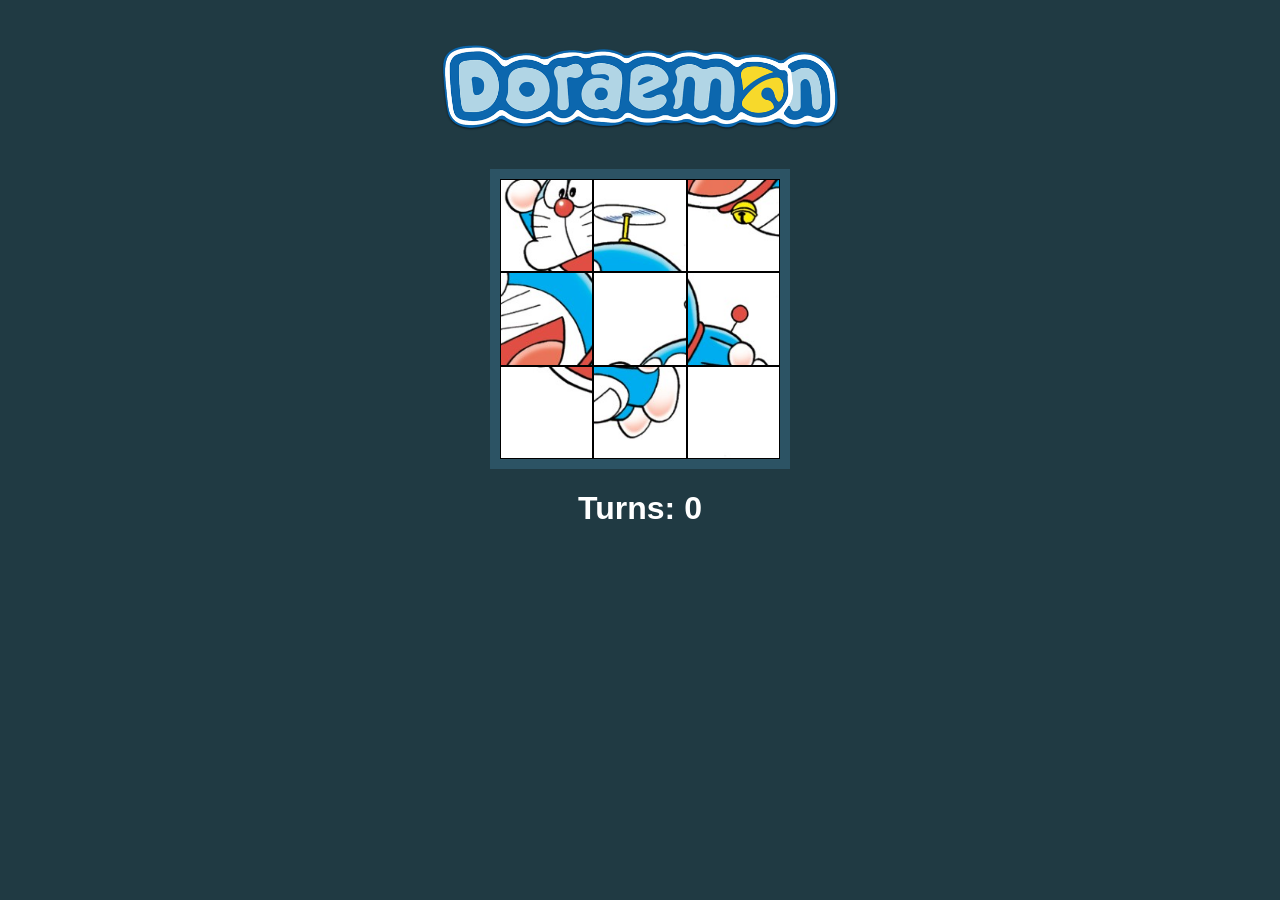
<file: DOREMON_GAME/dore_index.html>
<!DOCTYPE html>
<html lang="en">
<head>
    <meta charset="UTF-8">
    <meta name="viewport" content="width=device-width, initial-scale=1.0">
    <title>Doreamon</title>
    <link rel="stylesheet" href="dore_style.css">
 
</head>

<body>
    <img id="title" src="doraemon_image/logo.png">
    <div id="board"></div>
    <h1>Turns: <span id="turns">0</span></h1>
</body>
    <script src="dore_script.js"></script>
</html>
</file>
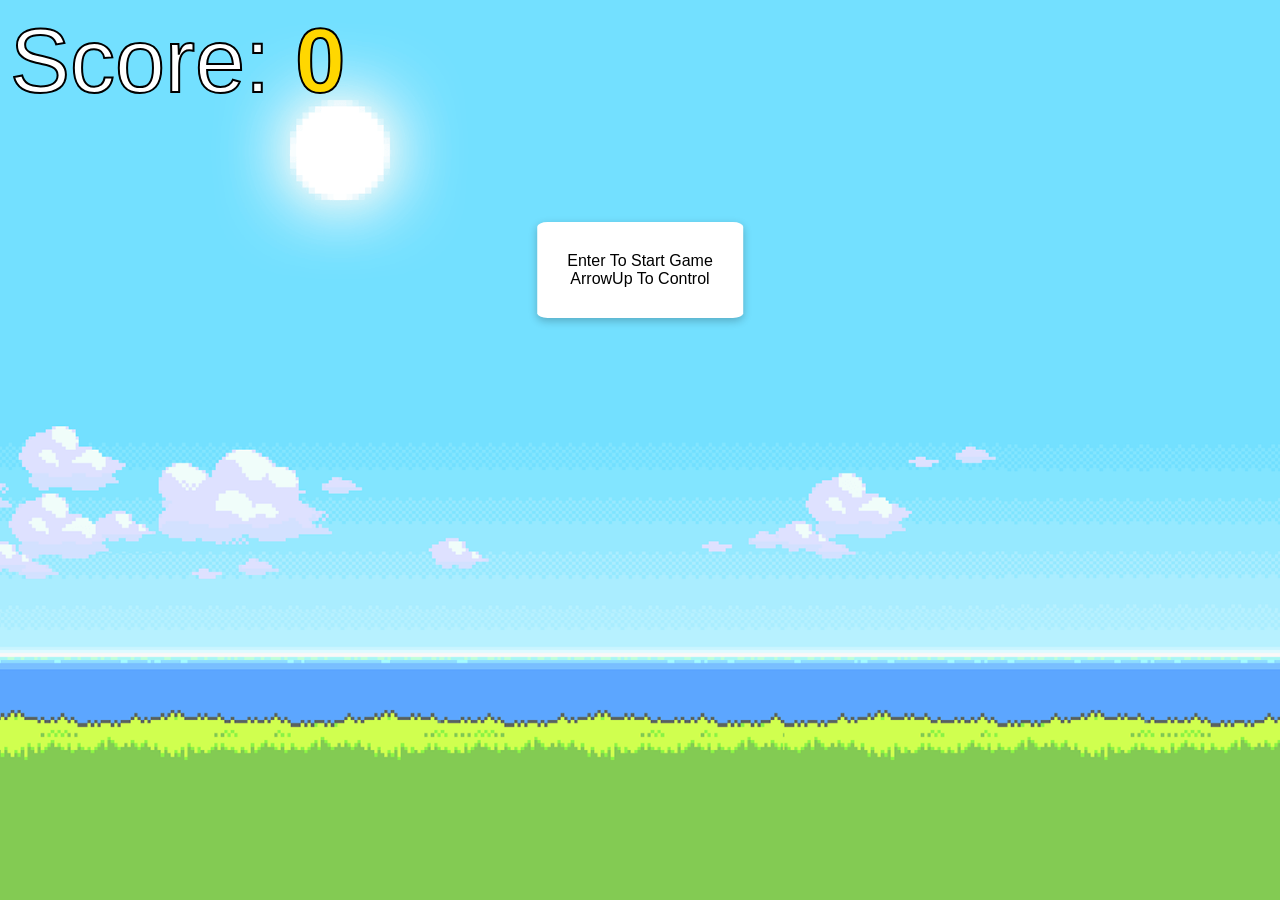
<file: FLAPPY_BIRD/flappy_index.html>
<!DOCTYPE html>
<html lang="en">
<head>
    <meta charset="UTF-8">
    <meta name="viewport" content="width=device-width, initial-scale=1.0">
    <title>Flappy Brid</title>
    <link rel="stylesheet" href="flappy_style.css">
</head>
<body>
    <div class="background"></div>
    <img src="images/Bird.png" alt="invalid-img" class="bird" id="bird-1">
    <div class="message">
        Enter To Start Game <p><span style="color: red;"></span>ArrowUp To Control</p>
    </div>
    <div class="score">
        <span class="score_title">Score: </span>
        <span class="score_val">0</span>
    </div>
</body>
<script src="flappy_script.js"></script>
</html>
</file>
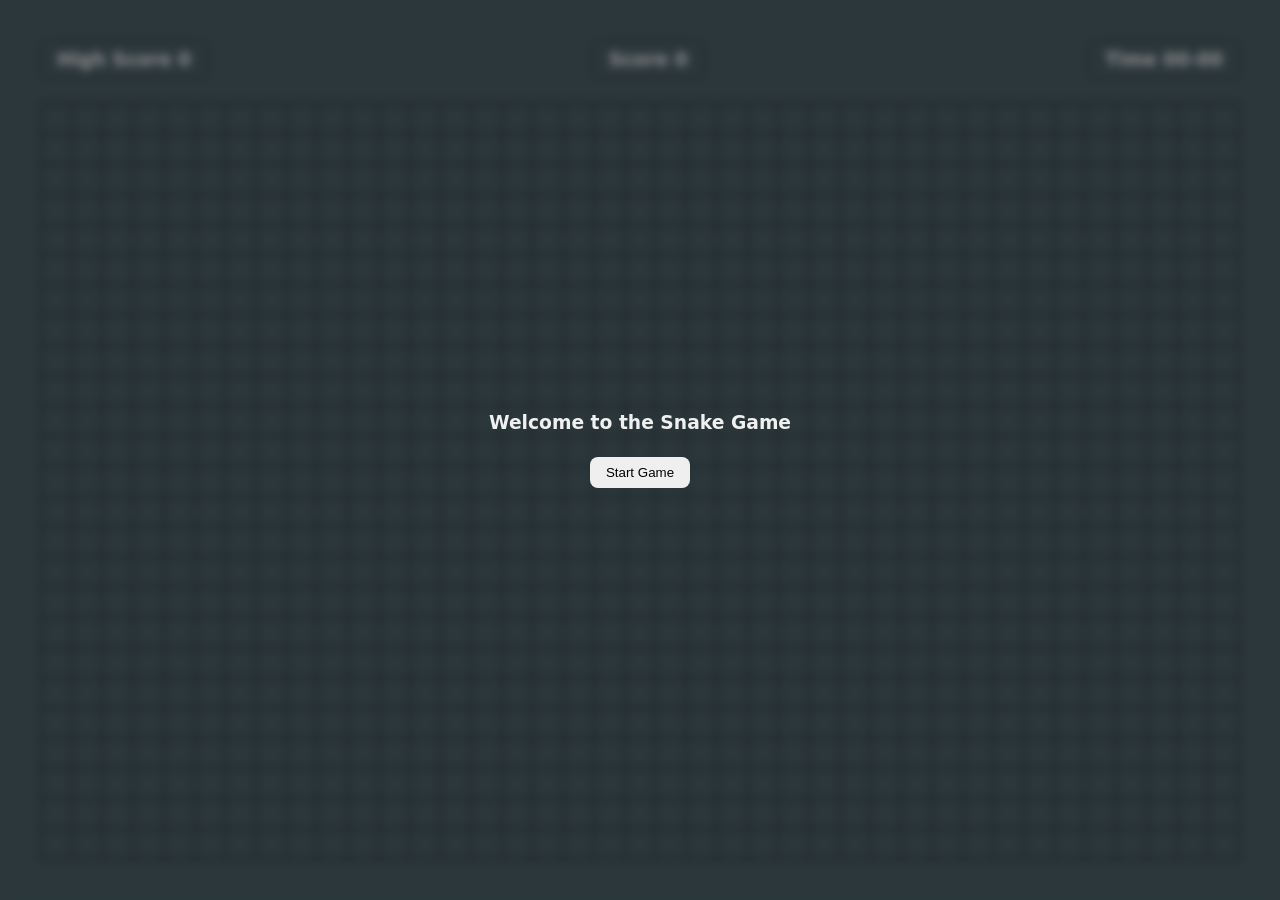
<file: PROJECT_SNAKE/snake_index.html>
<!DOCTYPE html>
<html lang="en">

<head>
    <meta charset="UTF-8">
    <meta name="viewport" content="width=device-width, initial-scale=1.0">
    <title>Snake Game</title>
    <link rel="stylesheet" href="snake_style.css">
</head>

<body>
    <main>
        <section>
            <div class="infos">
                <div class="info">
                    <h3>High Score <span id="high-score">0</span></h3>
                </div>
                <div class="info">
                    <h3>Score <span id="score">0</span></h3>
                </div>
                <div class="info">
                    <h3>Time <span id="time">00-00</span></h3>
                </div>
            </div>

            <div class="board"></div>
        </section>
        <div class="modal">
            <div class="start-game">
                <h3>Welcome to the Snake Game</h3>
                <button class="btn btn-start">Start Game</button>
            </div>
            <div class="game-over">
                <h3>Game Over</h3>
                <button class="btn btn-restart">Restart Game</button>
            </div>
        </div>
        <div class="video-modal" id="videoModal">
            <video id="rewardVideo" width="400" controls>
                <source src="music_ad/cocacola.mp4" type="video/mp4">
            </video>
        </div>
    </main>
    <script src="snake_script.js"></script>
</body>

</html>
</file>
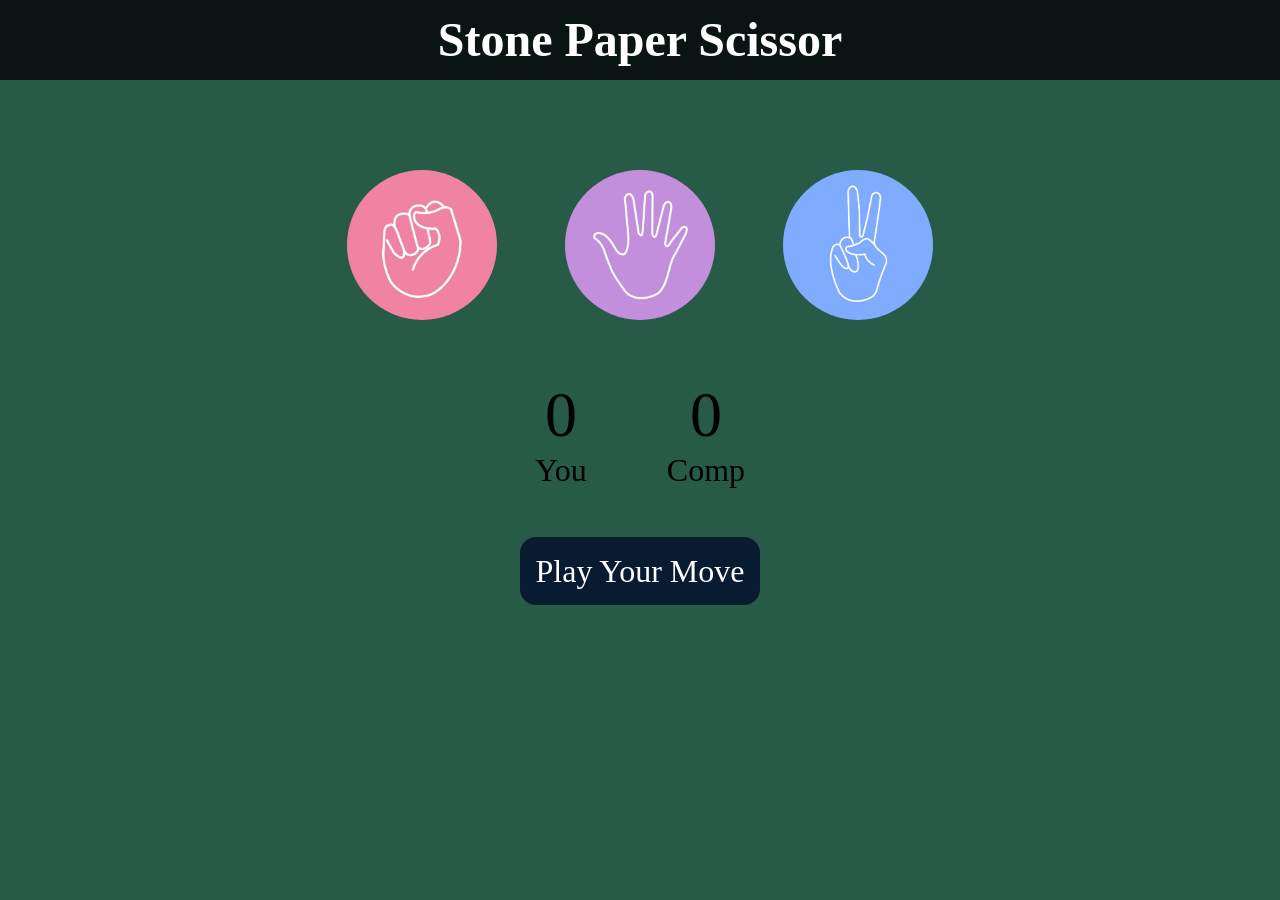
<file: PROJECT_STONE_PAPER_SCISSOR/stone_index.html>
<!DOCTYPE html>
<html lang="en">

<head>
    <meta charset="UTF-8">
    <meta name="viewport" content="width=device-width, initial-scale=1.0">
    <title>Stone Paper Scissor Game</title>
    <link rel="stylesheet" href="stone_style.css">

</head>

<body>
    <h1>Stone Paper Scissor</h1>
    <div class="choices">
        <div class="choice" id="stone">
            <img src="stone.jpg">
        </div>
        <div class="choice" id="paper">
            <img src="paper.jpg">
        </div>
        <div class="choice" id="scissor">
            <img src="scissor.jpg">
        </div>
    </div>

    <div class="scoreBoard">
        <div class="score">
            <p id="userScore">0</p>
            <p>You</p>
        </div>
        <div class="score">
            <p id="compScore">0</p>
            <p>Comp</p>
        </div>
    </div>

    <div class="msgContainer">
        <p id="msg">Play Your Move</p>
    </div>

    <script src="stone_script.js"></script>
</body>

</html>
</file>
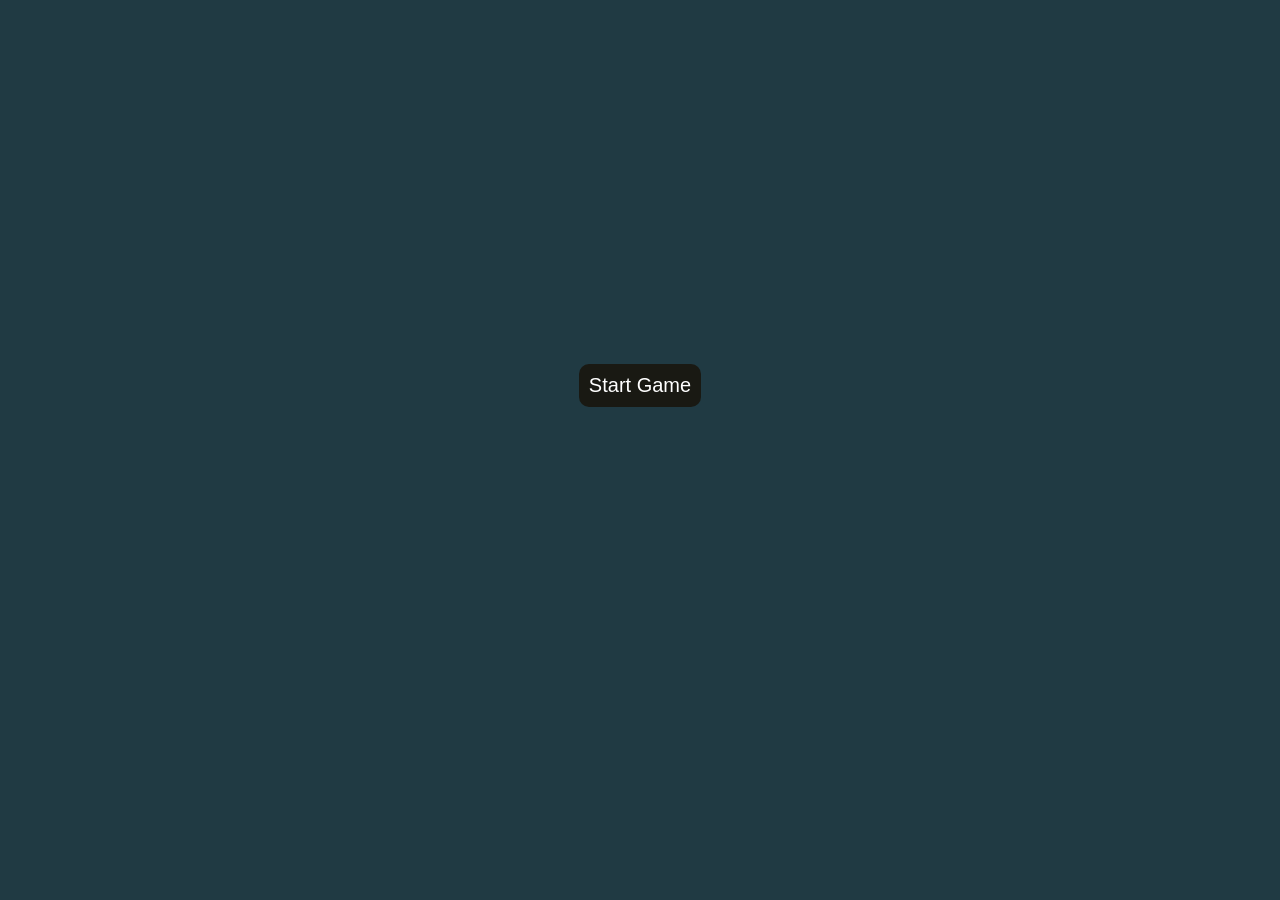
<file: PROJECT_TIC-TAC-TOE/tic_index.html>
<!DOCTYPE html>
<html lang="en">

<head>
    <meta charset="UTF-8">
    <meta name="viewport" content="width=device-width, initial-scale=1.0">
    <title>Tic-Tac-Toe Game</title>
    <link rel="stylesheet" href="tic_style.css">
</head>

<body>
    <div class="msg-container hide">
        <p id="msg">Winner</p>
        <button id="newBtn">New Game</button>
    </div>
    <div class="start-container">
        <button id="startBtn">Start Game</button>
    </div>
    <main class="hide">
        <h1>Tic Tac Toe</h1>
        <div class="container">
            <div class="game">
                <button class="box"></button>
                <button class="box"></button>
                <button class="box"></button>
                <button class="box"></button>
                <button class="box"></button>
                <button class="box"></button>
                <button class="box"></button>
                <button class="box"></button>
                <button class="box"></button>
            </div>
        </div>
        <button id="resetBtn">Reset Game</button>
    </main>
    <script src="tic_script.js"></script>
</body>

</html>
</file>
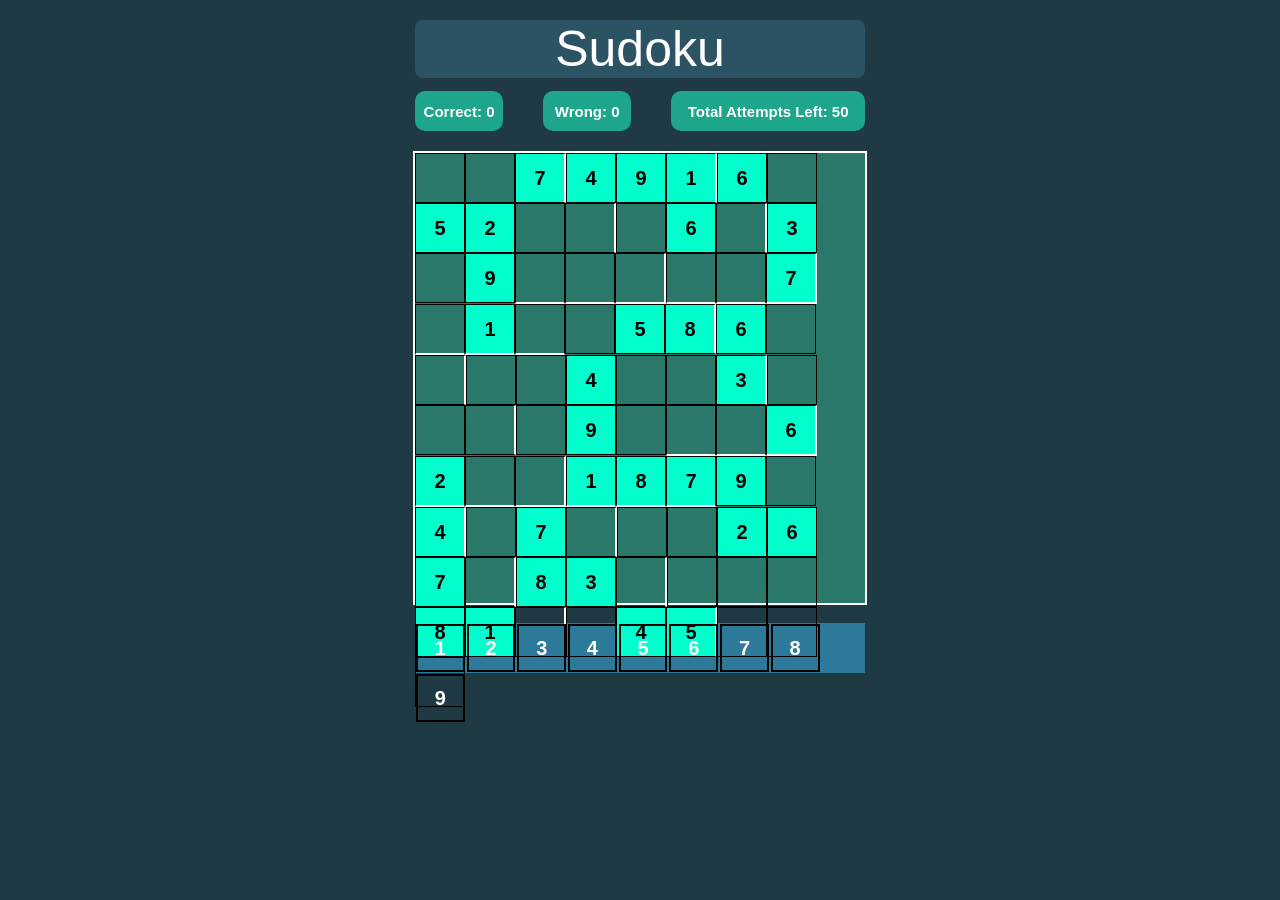
<file: SUDOKU_GAME/sudoku_index.html>
<!DOCTYPE html>
<html lang="en">

<head>
    <meta charset="UTF-8">
    <meta name="viewport" content="width=device-width, initial-scale=1.0">
    <title>Sudoku Game</title>
    <link rel="stylesheet" href="sudoku_style.css">
    
</head>

<body>
    <div id="sudoku">Sudoku</div>

    <div id="WCT">
        <div id="correctAttempt">
            <h2>Correct: <span id="correct">0</span></h2>
        </div>

        <div id="wrongAttempt">
            <h2>Wrong: <span id="wrong">0</span></h2>
        </div>

        <div id="totalAttempt">
            <h2>Total Attempts Left: <span id="total">50</span></h2>
        </div>

    </div>
    <br>
    <div id="board"></div>
    <br>
    <div id="digits"></div>

    <div id="gameOverBox">
        <div id="gameOverContent">
            <h1>Game Over</h1>
            <button id="restartBtn">Restart</button>
        </div>
    </div>
</body>
<script src="sudoku_script.js"></script>
</html>
</file>
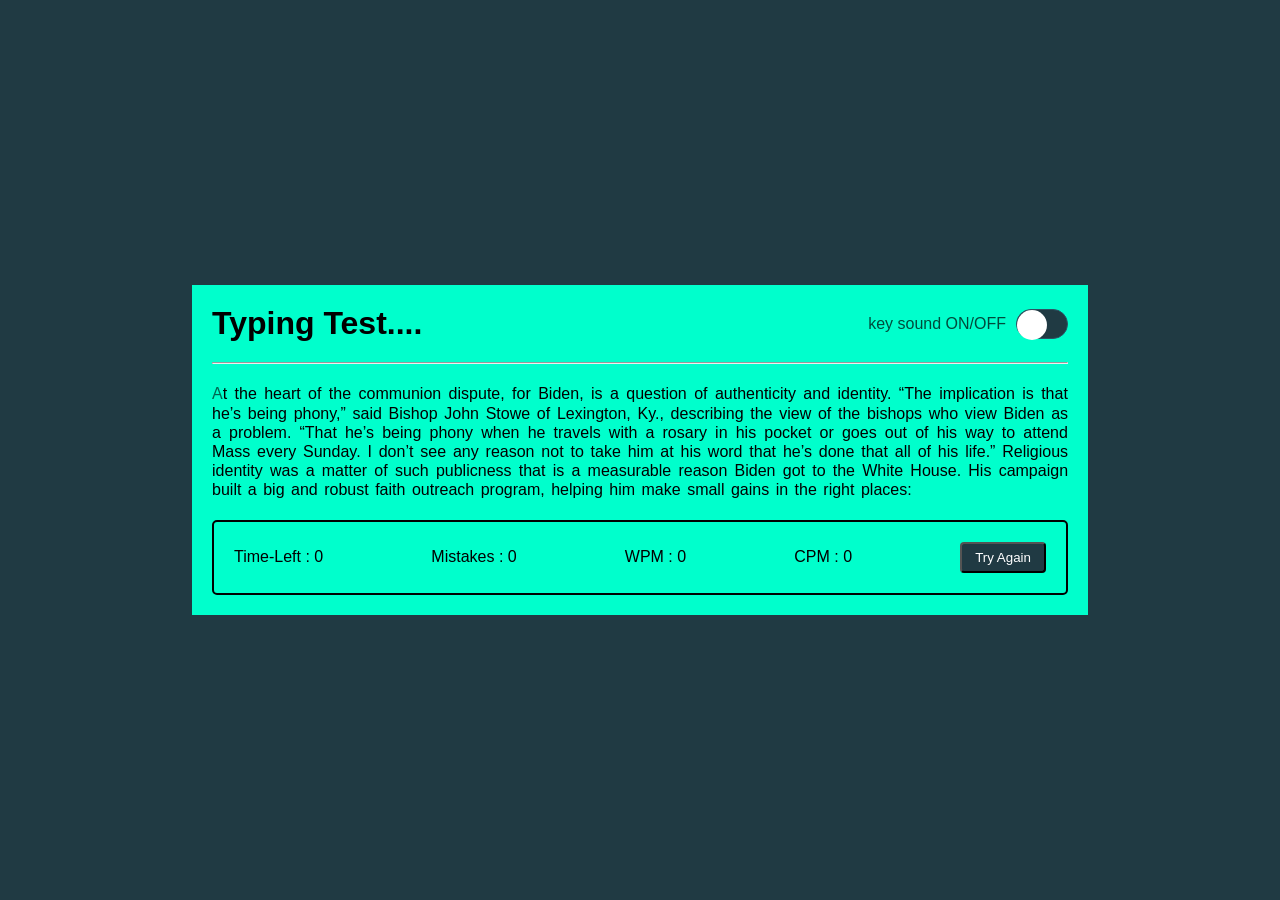
<file: TYPING_TEST/typing_index.html>
<!DOCTYPE html>
<html lang="en">

<head>
    <meta charset="UTF-8">
    <meta name="viewport" content="width=device-width, initial-scale=1.0">
    <title>Typing Test</title>
    <link rel="stylesheet" href="typing_style.css">
</head>

<body>
    <div class="box">
        <div class="topPart">
            <div class="titlePart">
                <h2>Typing Test....</h2>
                <div class="sound">
                    <span>key sound ON/OFF</span>
                    <input type="checkbox" checked>
                </div>
            </div>

            <hr>

            <div class="typeContent">
                <input type="text" id="typeValue">
                <p>

                </p>
            </div>
        </div>
        <div class="bottomPart">
            <p class="tLeft">Time-Left : 0</p>
            <p class="error">Mistakes : 0</p>
            <p class="wpm">WPM : 0</p>
            <p class="cpm">CPM : 0</p>
            <button>Try Again</button>
        </div>
        <div id="timeOverBox" class="timeOverBox">
            <h2>⏰ Time Over!</h2>
        </div>
    </div>
    <div id="AdModal" class="ad-modal">
        <video id="AdVideo" width="400" controls>
            <source src="amul_ad.mp4" type="video/mp4">
        </video>
    </div>
</body>
<script src="para_script.js"></script>
<script src="typing_script.js"></script>
</html>
</file>
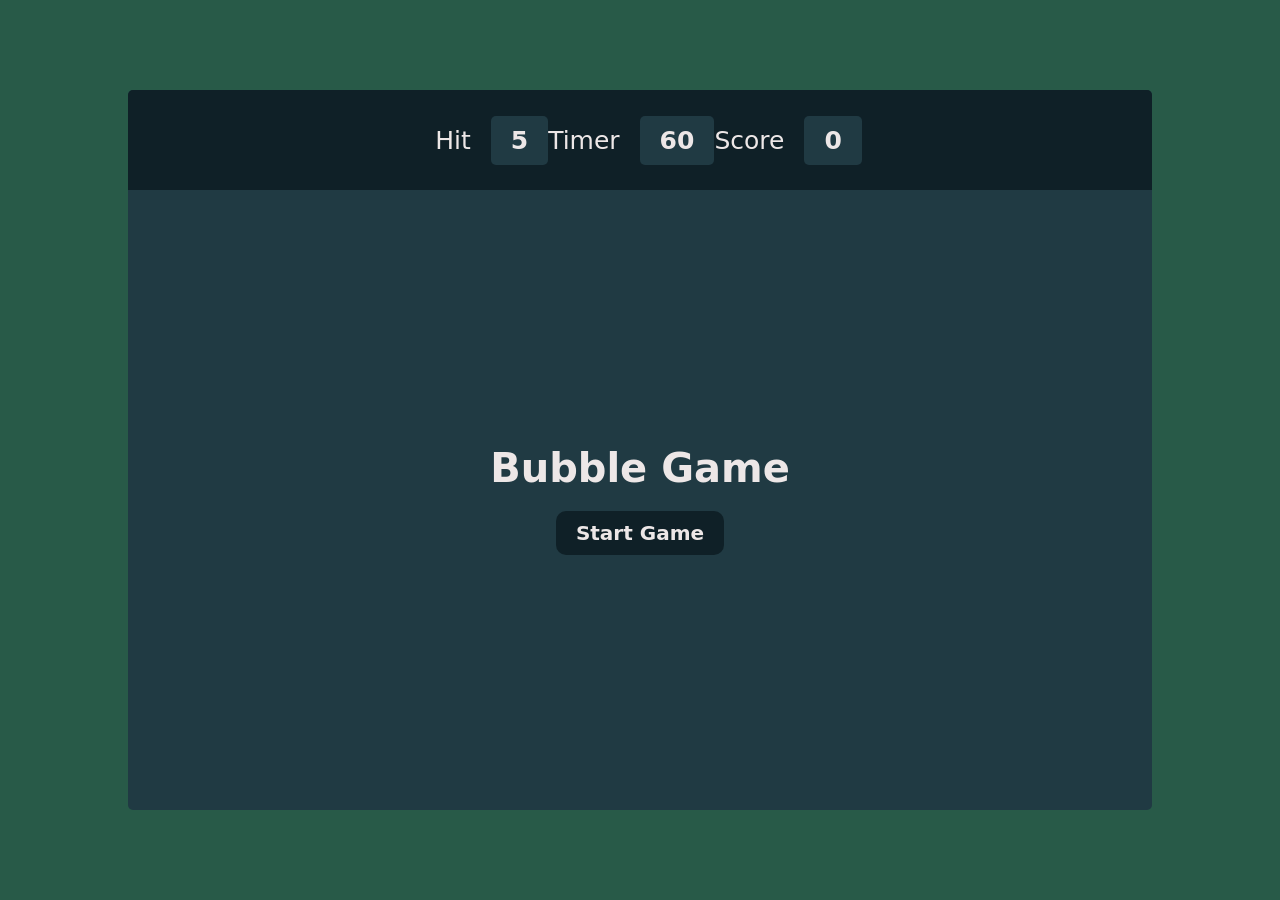
<file: LANDING_PAGE/PROJECT_BUBBLE/bubble_index.html>
<!DOCTYPE html>
<html lang="en">

<head>
    <meta charset="UTF-8">
    <meta name="viewport" content="width=device-width, initial-scale=1.0">
    <title>Bubble Game</title>
    <link rel="stylesheet" href="bubble_style.css">
</head>

<body>
    <div id="main">
        <div id="panel">
            <div id="panelTop">
                <div class="elem">
                    <h2>Hit</h2>
                    <div id="hitValue" class="box">5</div>
                </div>
                <div class="elem">
                    <h2>Timer</h2>
                    <div id="timerValue" class="box">60</div>
                </div>
                <div class="elem">
                    <h2>Score</h2>
                    <div id="scoreValue" class="box">0</div>
                </div>
            </div>
            <div id="panelBottom">
                <div class="game-over">
                    <h2>Bubble Game</h2>
                    <button id="startBtn">Start Game</button>
                </div>
            </div>
            <!-- VIDEO MODAL -->
            <div id="videoModal">
                <video id="AdVideo" width="400" controls>
                    <source src="wheel_ad.mp4" type="video/mp4">
                </video>
            </div>
        </div>
    </div>
    <script src="bubble_script.js"></script>
</body>

</html>
</file>
<file: DOREMON_GAME/dore_style.css>
* {
    box-sizing: border-box;
}

body {
    font-family: Arial, Helvetica, sans-serif;
    text-align: center;
    background-color: #203a43;
    color: #ffffff;
}

#title {
    height: 15%;
    width: 45vh;
}

#board {
    width: 300px;
    height: 300px;
    background-color: #00ffcc;
    border: 10px solid #2c5364;
    margin: 0 auto;
    display: grid;
    grid-template-columns: repeat(3, 1fr);
}

#board img {
    width: 100%;
    height: 100%;
    border: 1px solid black;
}
</file>
<file: FLAPPY_BIRD/flappy_style.css>
* {
    margin: 0;
    padding: 0;
    box-sizing: border-box;
    font-family: Arial, Helvetica, sans-serif;
}

.background {
    height: 100vh;
    width: 100vw;
    background: url("images/background-img.png") no-repeat center center fixed;
    background-size: cover;
}

.bird {
    height: 100px;
    width: 130px;
    position: fixed;
    top: 40vh;
    left: 30vh;
    z-index: 100;
}

.pipe_sprite {
    position: fixed;
    top: 40vh;
    left: 100vh;
    height: 70vh;
    width: 6vw;
    background: radial-gradient(lightgreen 50%, green);
    border: 5px solid black;
}

.message {
    position: absolute;
    z-index: 10;
    color: black;
    top: 30%;
    left: 50%;
    transform: translate(-50%, -50%);
    text-align: center;
}

.messageStyle {
    background: white;
    padding: 30px;
    box-shadow: rgba(0, 0, 0, 0.24) 0px 3px 8px;
    border-radius: 5%;
}

.score {
    position: fixed;
    z-index: 10;
    height: 10vh;
    font-size: 10vh;
    font-weight: 100;
    color: white;
    -webkit-text-stroke-width: 2px;
    -webkit-text-stroke-color: black;
    top: 0;
    left: 0;
    margin: 10px;
}

.score_val {
    color: gold;
    font-weight: bold;
}

@media only screen and (max-width : 100px) {
    .message {
        font-size: 50px;
        top: 50%;
        white-space: nowrap;
    }

    .score {
        font-size: 8vh;
    }

    .bird {
        width: 120px;
        height: 90px;
    }

    .pipe_sprite {
        width: 14vw;
    }
}
</file>
<file: PROJECT_SNAKE/snake_style.css>
* {
    margin: 0;
    padding: 0;
    box-sizing: border-box;
}

html,
body {
    height: 100%;
    width: 100%;
}

:root {
    /* Background Colors */
    --bg-primary-color: #203a43;
    --bg-fill-color: #fdfdfc;
    --bg-food-color: #ff3b3b;

    /* Text Colors */
    --text-primary-color: #f0f0f0;

    /* Spacing Variables */
    --space-xs: 4px;
    --space-sm: 8px;
    --space-md: 16px;
    --space-lg: 24px;
    --space-xl: 32px;
    --space-2xl: 40px;
    --space-3xl: 48px;

    /* Border Colors */
    --border-primary-color: rgba(0, 0, 0, 0.7);

    /* Border Radius */
    --border-radius-xs: 4px;
    --border-radius-sm: 8px;
    --border-radius-md: 12px;
    --border-radius-lg: 16px;
    --border-radius-xl: 20px;
    --border-radius-2xl: 24px;
}

html {
    background-color: var(--bg-primary-color);
    color: var(--text-primary-color);
    font-family: system-ui, -apple-system, BlinkMacSystemFont, 'Segoe UI', Roboto, Oxygen, Ubuntu, Cantarell, 'Open Sans', 'Helvetica Neue', sans-serif;
}

main,
section {
    width: 100%;
    height: 100%;
}

.btn {
    padding: var(--space-sm) var(--space-md);
    border: none;
    border-radius: var(--border-radius-sm);
    cursor: pointer;
    transition: all 0.3s ease;
}

.btn:hover {
    transform: scale(1.1);
}

section {
    padding: var(--space-2xl);
    display: flex;
    flex-direction: column;
    height: 100%;
    gap: var(--space-lg);
}

.infos {
    width: 100%;
    display: flex;
    justify-content: space-between;
}

.info {
    padding: var(--space-sm) var(--space-md);
    border: 1px solid var(--border-primary-color);
    border-radius: var(--border-radius-sm);
}

.board {
    border: 1px solid var(--border-primary-color);
    flex-grow: 1;
    display: grid;
    grid-template-columns: repeat(auto-fill, minmax(30px, 1fr));
    grid-template-rows: repeat(auto-fill, minmax(30px, 1fr));
}

.block {
    /* width: 30px;
    height: 30px; */
    border: 1px solid var(--border-primary-color);
}

.fill {
    background-color: var(--bg-fill-color);
}

.food {
    background-color: var(--bg-food-color);
}

.modal {
    height: 100vh;
    width: 100vw;
    position: fixed;
    top: 0;
    background-color: #35353587;
    backdrop-filter: blur(4px);
    display: flex;
    justify-content: center;
    align-items: center;
}

.start-game,
.game-over {
    display: flex;
    flex-direction: column;
    align-items: center;
    gap: var(--space-lg);
}

.game-over {
    display: none;
}

.video-modal {
    position: fixed;
    top: 0;
    left: 0;
    height: 100vh;
    width: 100vw;
    background: rgba(0, 0, 0, 0.8);
    display: none;
    justify-content: center;
    align-items: center;
}
</file>
<file: PROJECT_STONE_PAPER_SCISSOR/stone_style.css>
* {
    margin: 0;
    padding: 0;
    text-align: center;
    background-color: var(--first-bg-color)
}

:root {
    /* background color */
    --first-bg-color: #285A48;
    --h1-bg-color: #091413;
    --border-bg-color: #081b31;
    --text-color: #ffffff;
}

h1 {
    background-color: var(--h1-bg-color);
    color: var(--text-color);
    height: 5rem;
    line-height: 5rem;
    font-size: 3rem;
}

.choice {
    height: 170px;
    width: 170px;
    border-radius: 50%;
    display: flex;
    justify-content: center;
    align-items: center;
}

.choice:hover {
    opacity: 0.5;
    cursor: pointer;
    background-color: var(--border-bg-color);
}

img {
    height: 150px;
    width: 150px;
    object-fit: cover;
    border-radius: 50%;
}

.choices {
    display: flex;
    justify-content: center;
    align-items: center;
    gap: 3rem;
    margin-top: 80px;
}

.scoreBoard {
    display: flex;
    justify-content: center;
    align-items: center;
    font-size: 2rem;
    margin-top: 3rem;
    gap: 5rem;
}

#userScore {
    font-size: 4rem;
}

#compScore {
    font-size: 4rem;
}

.msgContainer {
    margin-top: 4rem;
}

#msg {
    background-color: var(--border-bg-color);
    color: var(--text-color);
    display: inline;
    font-size: 2rem;
    border-radius: 1rem;
    padding: 1rem;
}
</file>
<file: PROJECT_TIC-TAC-TOE/tic_style.css>
* {
    margin: 0;
    padding: 0;
}

:root {
    /* background color */
    --bg-primary-color: #203a43;
    --bg-secondary-color: #b0413e;
    --button-hover-color: #2c5364;
    --bg-reset-color: #191913;
    --heading-color: #00ffcc;
    --reset-text-color: #ffffff;
    --bg-button-color: #ffffc7;
    --button-click-color: rgb(221, 221, 168);
    --x-color: rgb(36, 207, 36);

    /* border radius */
    --border-radius-sm: 5px;
    --border-radius-md: 10px;
    --border-radius-lg: 15px;

}

body {
    background-color: var(--bg-primary-color);
    text-align: center;
}

.container {
    height: 70vh;
    display: flex;
    justify-content: center;
    align-items: center;
}

.game {
    height: 60vmin;
    width: 60vmin;
    display: flex;
    flex-wrap: wrap;
    justify-content: center;
    align-items: center;
    gap: 1.5vmin;
}

h1 {
    color: var(--heading-color);
}

.box {
    height: 18vmin;
    width: 18vmin;
    border-radius: var(--border-radius-md);
    border: none;
    font-size: 8vmin;
    background-color: var(--bg-button-color);
}

.box:hover {
    cursor: pointer;
    background-color: var(--button-click-color);
}

.x-color {
    color: var(--x-color);
}

.o-color {
    color: var(--bg-secondary-color);
}

#resetBtn {
    padding: 10px;
    font-size: 20px;
    background-color: var(--bg-reset-color);
    color: var(--reset-text-color);
    border-radius: var(--border-radius-md);
    border: none;
}

#resetBtn:hover {
    cursor: pointer;
    background-color: var(--button-hover-color);
}

#newBtn {
    padding: 10px;
    font-size: 20px;
    background-color: var(--bg-reset-color);
    color: var(--reset-text-color);
    border-radius: var(--border-radius-md);
    border: none;
}

#newBtn:hover {
    cursor: pointer;
    background-color: var(--button-hover-color);
}   

#msg {
    color: var(--bg-button-color);
    font-size: 8vmin;
}

.msg-container {
    height: 100vmin;
    display: flex;
    justify-content: center;
    align-items: center;
    flex-direction: column;
    gap: 2rem;
}

.hide {
    display: none;
}

#startBtn {
    padding: 10px;
    font-size: 20px;
    background-color: var(--bg-reset-color);
    color: var(--reset-text-color);
    border-radius: var(--border-radius-md);
    border: none;
    margin-top: 50px;
}

#startBtn:hover {
    cursor: pointer;
    background-color: var(--button-hover-color);
}

.start-container {
    height: 80vh;
    display: flex;
    justify-content: center;
    align-items: center;
}
</file>
<file: SUDOKU_GAME/sudoku_style.css>
/* * {
    box-sizing: border-box;
} */

body {
    font-family: Arial, Helvetica, sans-serif;
    text-align: center;
    background-color: #203a43;
}

#sudoku {
    width: 450px;
    font-size: 50px;
    border-radius: 8px;
    background-color: #2c5364;
    color: #ffffff;
    margin: 0 auto;
    margin-top: 20px;
}

#WCT {
    height: 45px;
    width: 450px;
    font-size: 10px;
    border-radius: 5px;
    color: #ffffff;
    gap: 40px;
    margin: 0 auto;
    margin-top: 10px;
    display: flex;
    justify-content: center;
    align-items: center;
}

#correctAttempt {
    height: 40px;
    width: 100px;
    background-color: #1da68b;
    border-radius: 10px;
    align-items: center;
}

#wrongAttempt {
    height: 40px;
    width: 100px;
    background-color: #1da68b;
    border-radius: 10px;
    align-items: center;
}
#totalAttempt {
    height: 40px;
    width: 220px;
    background-color: #1da68b;
    border-radius: 10px;
    align-items: center;
}

#board {
    width: 450px;
    height: 450px;
    background-color: #297869;
    border: 2px solid #ffffff;
    margin: 0 auto;
    display: flex;
    flex-wrap: wrap;
}

.tile {
    width: 48px;
    height: 48px;
    border: 1px solid black;

    font-size: 20px;
    font-weight: bold;
    display: flex;
    justify-content: center;
    align-items: center;
}

.tile:hover:not(.tile-start) {
    background-color: #104e42;
    cursor: pointer;
}

.tile:not(.tile-start) {
    color: #ffffff;
}

#digits {
    width: 450px;
    height: 50px;
    background-color: #2c799a;
    color: #ffffff;
    margin: 0 auto;
    display: flex;
    flex-wrap: wrap;
}

.number {
    width: 44.7px;
    height: 44px;
    border: 2px solid black;
    margin: 1px;

    font-size: 20px;
    font-weight: bold;
    display: flex;
    justify-content: center;
    align-items: center;
}

.number:hover {
    background-color: #096e99;
    color: black;
    cursor: pointer;
    transform: scale(1.1);
    transition: 0.2s;
}

.number-selected {
    background-color: #297869;
    transform: scale(1.1);
}

.tile-start {
    background-color: #00ffcc;
}

.horizontal-line {
    border-bottom: 2px solid #ffffff;
}

.vertical-line {
    border-right: 2px solid #ffffff;
}

#gameOverBox {
    position: fixed;
    top: 0;
    left: 0;
    width: 100%;
    height: 100%;
    background: #203a43;
    display: none;
    justify-content: center;
    align-items: center;
}

#gameOverContent {
   background: #2c5364;
   color: #ffffff;
   padding: 30px;
   border-radius: 10px;
   text-align: center;
}

#gameOverContent button {
    margin-top: 10px;
    padding: 10px 20px;
    border: none;
    background: #00ffcc;
    color: black;
    font-weight: bold;
    cursor: pointer;
}

#restartBtn {
    font-size: 20px;
    border-radius: 10px;
}

#restartBtn:hover {
    background-color: #136e5c;
    color: #ffffff;
    transform: scale(1.1);
    transition: 0.2s;
}
</file>
<file: TYPING_TEST/typing_style.css>
* {
    padding: 0;
    margin: 0;
    box-sizing: border-box;
    font-family: Arial, Helvetica, sans-serif;
}

body {
    width: 100%;
    height: 100vh;
    background-color: #203a43;
    place-items: center;
    display: grid;
}

.box {
    width: 70%;
    height: auto;
    background-color: #00ffcc;
    padding: 20px;
    position: relative;
}

.box .topPart {
    width: 100%;
    position: relative;
}

.topPart .titlePart {
    width: 100%;
    display: flex;
    justify-content: space-between;
    align-items: center;
}

.titlePart h2 {
    font-size: 2rem;
    /* opacity: .6; */
}

hr {
    margin: 20px 0;
}

.titlePart .sound {
    position: relative;
    display: flex;
    justify-content: center;
    align-items: center;
}

.titlePart .sound span {
    margin-right: 10px;
    opacity: .7;
}

input[type="checkbox"] {
    width: 52px;
    height: 30px;
    appearance: none;
    background-color: #203a43;
    border-radius: 40px;
    position: relative;
    cursor: pointer;
    border: 1px solid #2c5364;
    transition-duration: 300ms;
}

input[type="checkbox"]::before {
    position: absolute;
    content: "";
    width: 30px;
    top: 0;
    height: 30px;
    left: 22px;
    border-radius: 50%;
    background-color: #ffffff;
    transition-duration: 300ms;
}

input[type="checkbox"]:checked::before {
    left: 0;
}

.typeContent input {
    position: absolute;
    z-index: -99;
    opacity: 0;
}

.typeContent p {
    font-size: 1rem;
    word-spacing: 2px;
    line-height: 1.2;
    text-align: justify;
}

.bottomPart {
    width: 100%;
    height: auto;
    display: flex;
    justify-content: space-between;
    align-items: center;
    margin-top: 20px;
    padding: 20px;
    border: 2px solid black;
    border-radius: 5px;
}

.bottomPart button {
    padding: 6px 13px;
    cursor: pointer;
    display: flex;
    justify-content: center;
    align-items: center;
    background-color: #203a43;
    color: #ffffff;
    border-radius: 4px;
    transition-duration: 150ms;
}

.bottomPart button:hover {
    transform: scale(0.9);
}

.correct {
    color: green;
}

.incorrect {
    color: red;
}

.active {
    opacity: 0.6;
    position: relative;
}

.active::before {
    position: absolute;
    content: '';
    right: 0;
    width: 2px;
    opacity: 0;
    height: 100%;
    background-color: red;
    animation: blink .5s linear infinite;
}

.timeOverBox {
    position: fixed;
    top: 50%;
    left: 50%;
    transform: translate(-50%, -50%);
    background: #203a43;
    color: white;
    padding: 20px;
    display: none;
    z-index: 1000;
    text-align: center;
    border-radius: 5px;
}

.ad-modal {
    position: fixed;
    top: 0;
    left: 0;
    height: 100vh;
    width: 100vw;
    background: rgba(0, 0, 0, 0.9);
    display: none;
    justify-content: center;
    align-items: center;
}

@keyframes blink {
    50% {
        opacity: 1;
    }
}
</file>
<file: LANDING_PAGE/PROJECT_BUBBLE/bubble_style.css>
* {
     margin: 0;
     padding: 0;
     font-family: system-ui, -apple-system, BlinkMacSystemFont, 'Segoe UI', Roboto, Oxygen, Ubuntu, Cantarell, 'Open Sans', 'Helvetica Neue', sans-serif;
     box-sizing: border-box;
 }

 html,
 body {
     height: 100%;
     width: 100%;
 }

 :root {
     /* background color */
     --bg-primary-color: #285A48;
     --bg-secondary-color: #203a43;
     --panel-Top-color: #0f2027;
     --text-color: #ede7e7;
     --panel-Bottom-color: #000000;
     --bubble-hover-color: #00ffcc;

     /* border radius */
     --border-radius-sm: 5px;
     --border-radius-md: 10px;
     --border-radius-lg: 15px;
     --border-radius-xl: 30px;
     --border-radius-2xl: 50px;
 }

 #main {
     display: flex;
     justify-content: center;
     align-items: center;
     height: 100%;
     width: 100%;
     background-color: var(--bg-primary-color);
 }

 #panel {
     overflow: hidden;
     width: 80%;
     height: 80%;
     border-radius: var(--border-radius-sm);
     background-color: var(--bg-secondary-color);
 }

 #panelTop {
     padding: 0px 30%;
     display: flex;
     justify-content: space-between;
     align-items: center;
     color: var(--text-color);
     width: 100%;
     height: 100px;
     background-color: var(--panel-Top-color);
 }

 .elem {
     display: flex;
     align-items: center;
     gap: 20px;
 }

 .elem h2 {
     font-weight: 500;
     font-size: 25px;
 }

 .box {
     color: var(--text-color);
     font-weight: 600;
     font-size: 25px;
     padding: 10px 20px;
     background-color: var(--bg-secondary-color);
     border-radius: var(--border-radius-sm);
 }

 #panelBottom {
     display: flex;
     justify-content: center;
     align-items: center;
     flex-wrap: wrap;
     gap: 10px;
     padding: 15px;
     width: 100%;
     height: calc(100% - 100px);
 }

 .bubble {
     width: 40px;
     height: 40px;
     display: flex;
     justify-content: center;
     align-items: center;
     font-weight: 500;
     background-color: var(--text-color);
     color: var(--bg-secondary-color);
     border-radius: var(--border-radius-2xl);
 }

 .bubble:hover {
     cursor: pointer;
     background-color: var(--bubble-hover-color);
 }

 .game-over {
     display: flex;
     flex-direction: column;
     align-items: center;
     gap: 20px;
 }

 .game-over h2 {
     font-size: 40px;
     color: var(--text-color);
 }

 #restartBtn {
     padding: 10px 20px;
     font-size: 20px;
     font-weight: 600;
     border: none;
     border-radius: var(--border-radius-sm);
     background-color: var(--panel-Top-color);
     color: var(--bg-secondary-color);
     transition: 0.3s;
 }

 #restartBtn:hover {
     cursor: pointer;
     background-color: var(--bubble-hover-color);
     color: var(--bg-secondary-color);
 }

 #startBtn {
     padding: 10px 20px;
     font-size: 20px;
     font-weight: 600;
     border: none;
     border-radius: var(--border-radius-md);
     background-color: var(--panel-Top-color);
     color: var(--text-color);
     transition: 0.3s;
 }

 #startBtn:hover {
     cursor: pointer;
     background-color: var(--bubble-hover-color);
     color: var(--bg-secondary-color);
 }

 #videoModal {
     display: none;
     position: fixed;
     top: 0;
     left: 0;
     height: 100vh;
     width: 100vw;
     background: rgba(0, 0, 0, 0.8);
     justify-content: center;
     align-items: center;
 }
</file>
